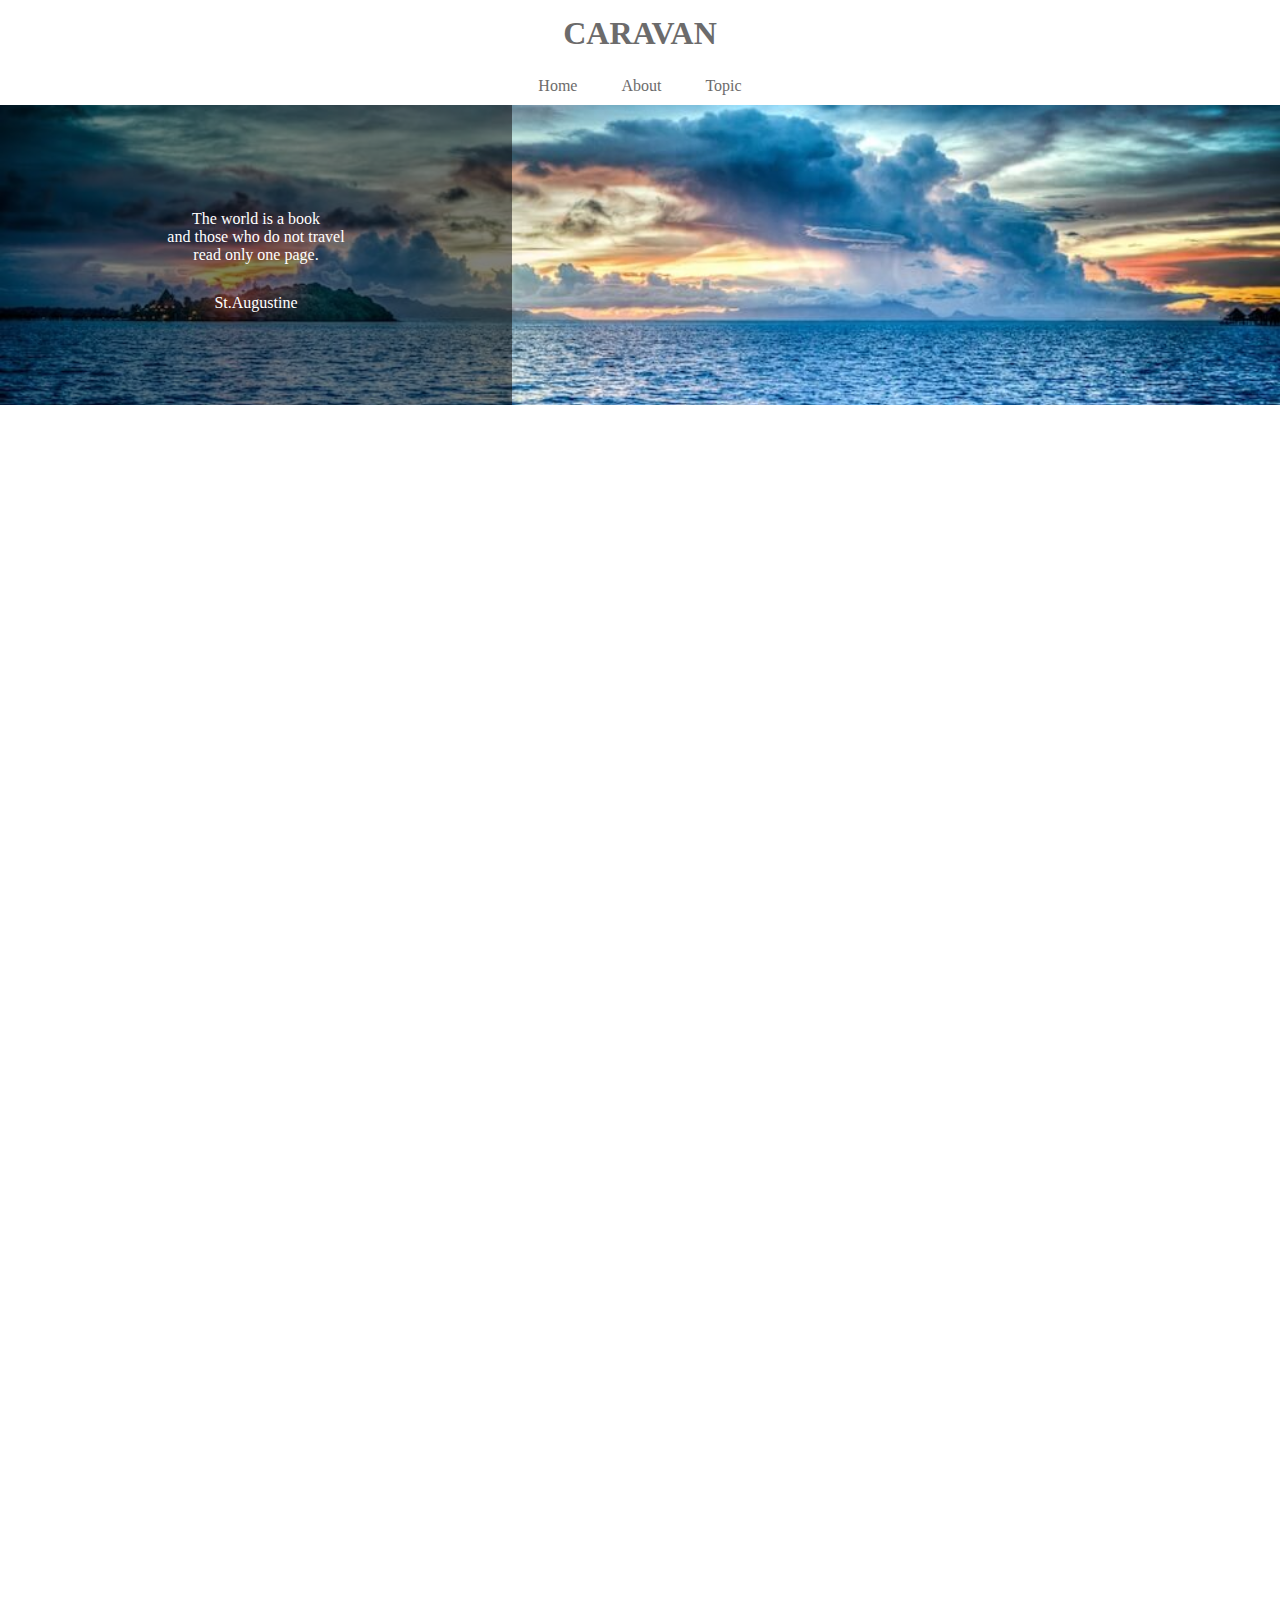
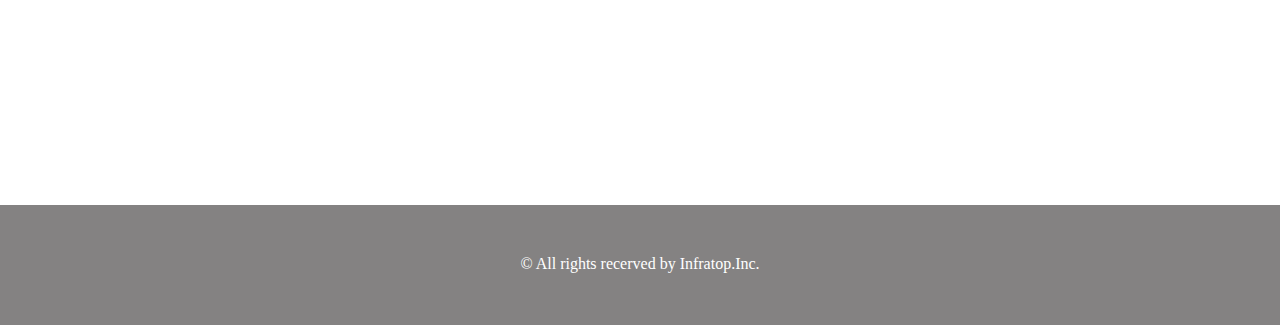
<file: caravan/index.html>
<!DOCTYPE html>
<html>
<head>
	<meta charset="utf-8">
	<!--CSSファイルの読み込み-->
	<link rel="stylesheet" href="style.css">
	<title>CARAVAN</title>
</head>
<body>
 <!--header-->
 <header>
 	<h1 class="headline">
 	 <a href="index.html">CARAVAN</a>
 	<h1>
 </header>
 <nav>
  <ul class="nav-list">
  	<li class="nav-list-item">
  	 <a href="index.html">Home</a>
  	</li>
  	<li class="nav-list-item">About</li>
  	<li class="nav-list-item">Topic</li>
  </ul>
 </nav>
<!--main-visual用のdiv -->
<div class="main-visual">
 <div class="main-visual-content">
  <!-- pタグ(と文字)を追加-->
  <p class="main-visual-text">
  The world is a book<br>
  and those who do not travel<br>
  read only one page.
  </p>

  <p class="main-visual-name">
  	St.Augustine
  </p>
 </div>
</div>
<!--main用のdiv-->
<div class="main clearfix">
 <div class="blog"></div>
 <div class="sidebar"></div>
</div>
<!--footer-->
<footer>
 <p class="footer-text">© All rights recerved by Infratop.Inc.</p>
</footer>
</body>
</html>
</file>
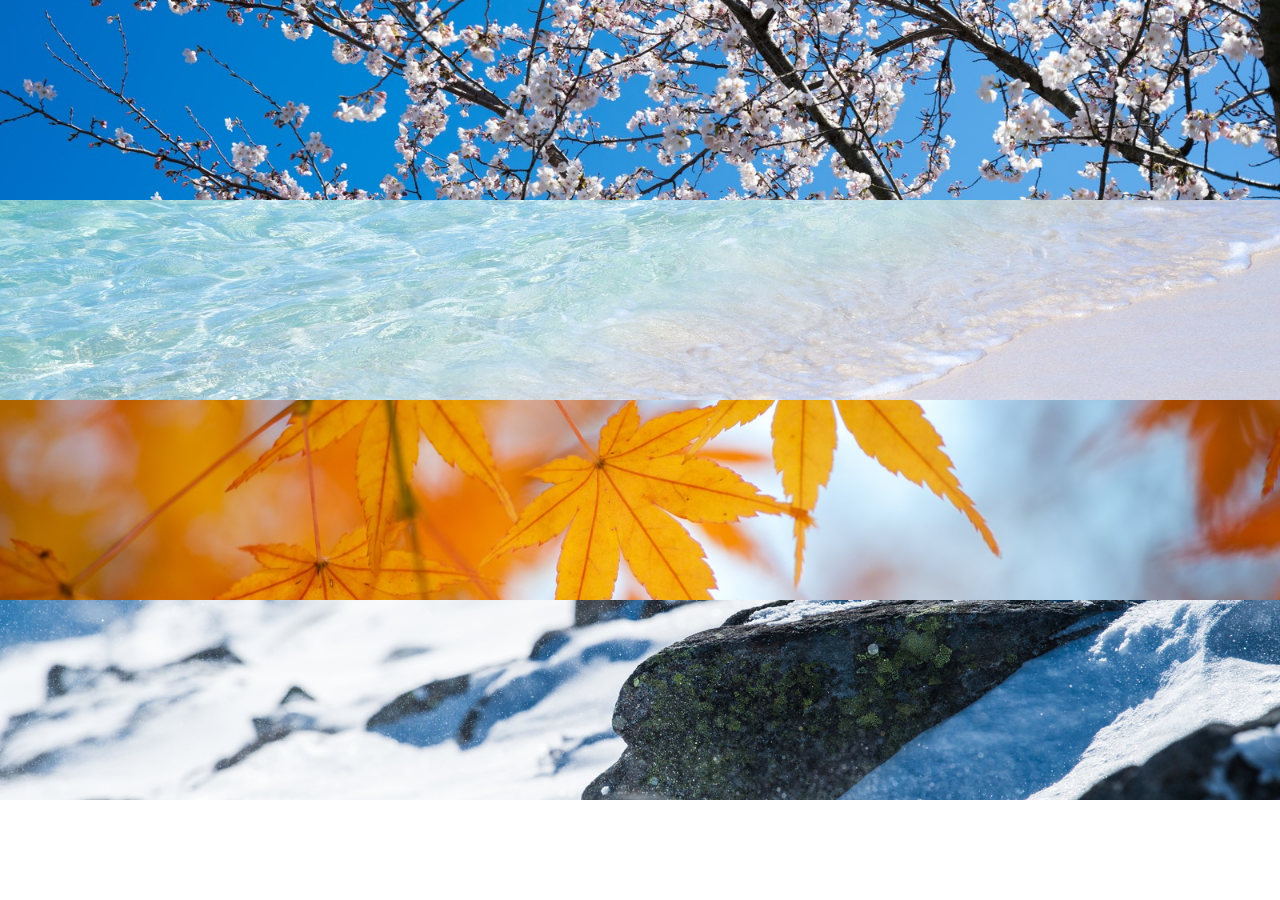
<file: 5章演習問題.html>
<!DOCTYPE html>
<html>
<head>
	<meta charset="utf-8">
	<title>5章演習問題</title>
	<link rel="stylesheet" href="5章演習問題.css">
</head>
<body>
 <div class="box1"></div>
 <div class="box2"></div>
 <div class="box3"></div>
 <div class="box4"></div>
</body>
</html>
</file>
<file: caravan/style.css>
*{
margin:0;
padding:0;
box-sizing: border-box;
color:#6c6b6b;
}

a{
text-decoration:none;
}

.clearfix::after{
content:"";
display:block;
clear:both;
}

header{
width: 90%;
padding:15px 0;
margin:0 auto;
text-align: center;
}

header.headline{
font-size:32px;
}

.nav-list{
text-align: center;
padding:10px 0;
margin:0 auto;
}

.nav-list-item{
list-style: none;
display:inline-block;
margin:0 20px;
}

.main-visual{
width:100%;
height: 300px;
background-image:url(img/mv.jpg);
background-size: cover;/*縦横比を維持したまま背景の表示領域を覆うように表示*/
background-position: center;/*背景画像を中央に配置*/
}

.main-visual-content{
width:40%;
height:300px;
background-color:rgba(0,0,0,0.5);/*背景を半透明の黒にする*/
text-align: center;/*文字を真ん中に寄せる*/
padding-top:105px;/*上側の内側の余白で垂直方向の位置を調整*/
}

.main-visual-text{
color:#fff;/*文字色を白に変更*/
}

.main-visual-name{
margin-top:30px;/*上側の外側の余白*/
color:#fff;/*文字色を白に変更*/
}

.main{
width:840px;
margin:0 auto;
}

.blog{
width:600px;
height:1400px;
float:left;
}

.sidebar{
 width:240px;
 height:1400px;
 float:left;
}

footer {
  width: 100%;
  height: 120px;
  text-align: center;
  padding: 50px 0;
  background-color: #848282;
}
.footer-text {
  color: #fff
</file>
<file: 5章演習問題.css>
*{
margin:0;
padding:0;
box-sizing:border-box;
}

.clearfix:after{
content:"";
display:block;
clear:both;
}

.box1{
height:200px;
background-image:url(img/box1.jpg);
background-position:center;
background-size:cover;
}

.box2{
height:200px;
background-image:url(img/box2.jpg);
background-position:center;
background-size:cover;
}

.box3{
height:200px;
background-image:url(img/box3.jpg);
background-position:center;
background-size:cover;
}

.box4{
height:200px;
background-image:url(img/box4.jpg);
background-position:center;
background-size:cover;
}
</file>
